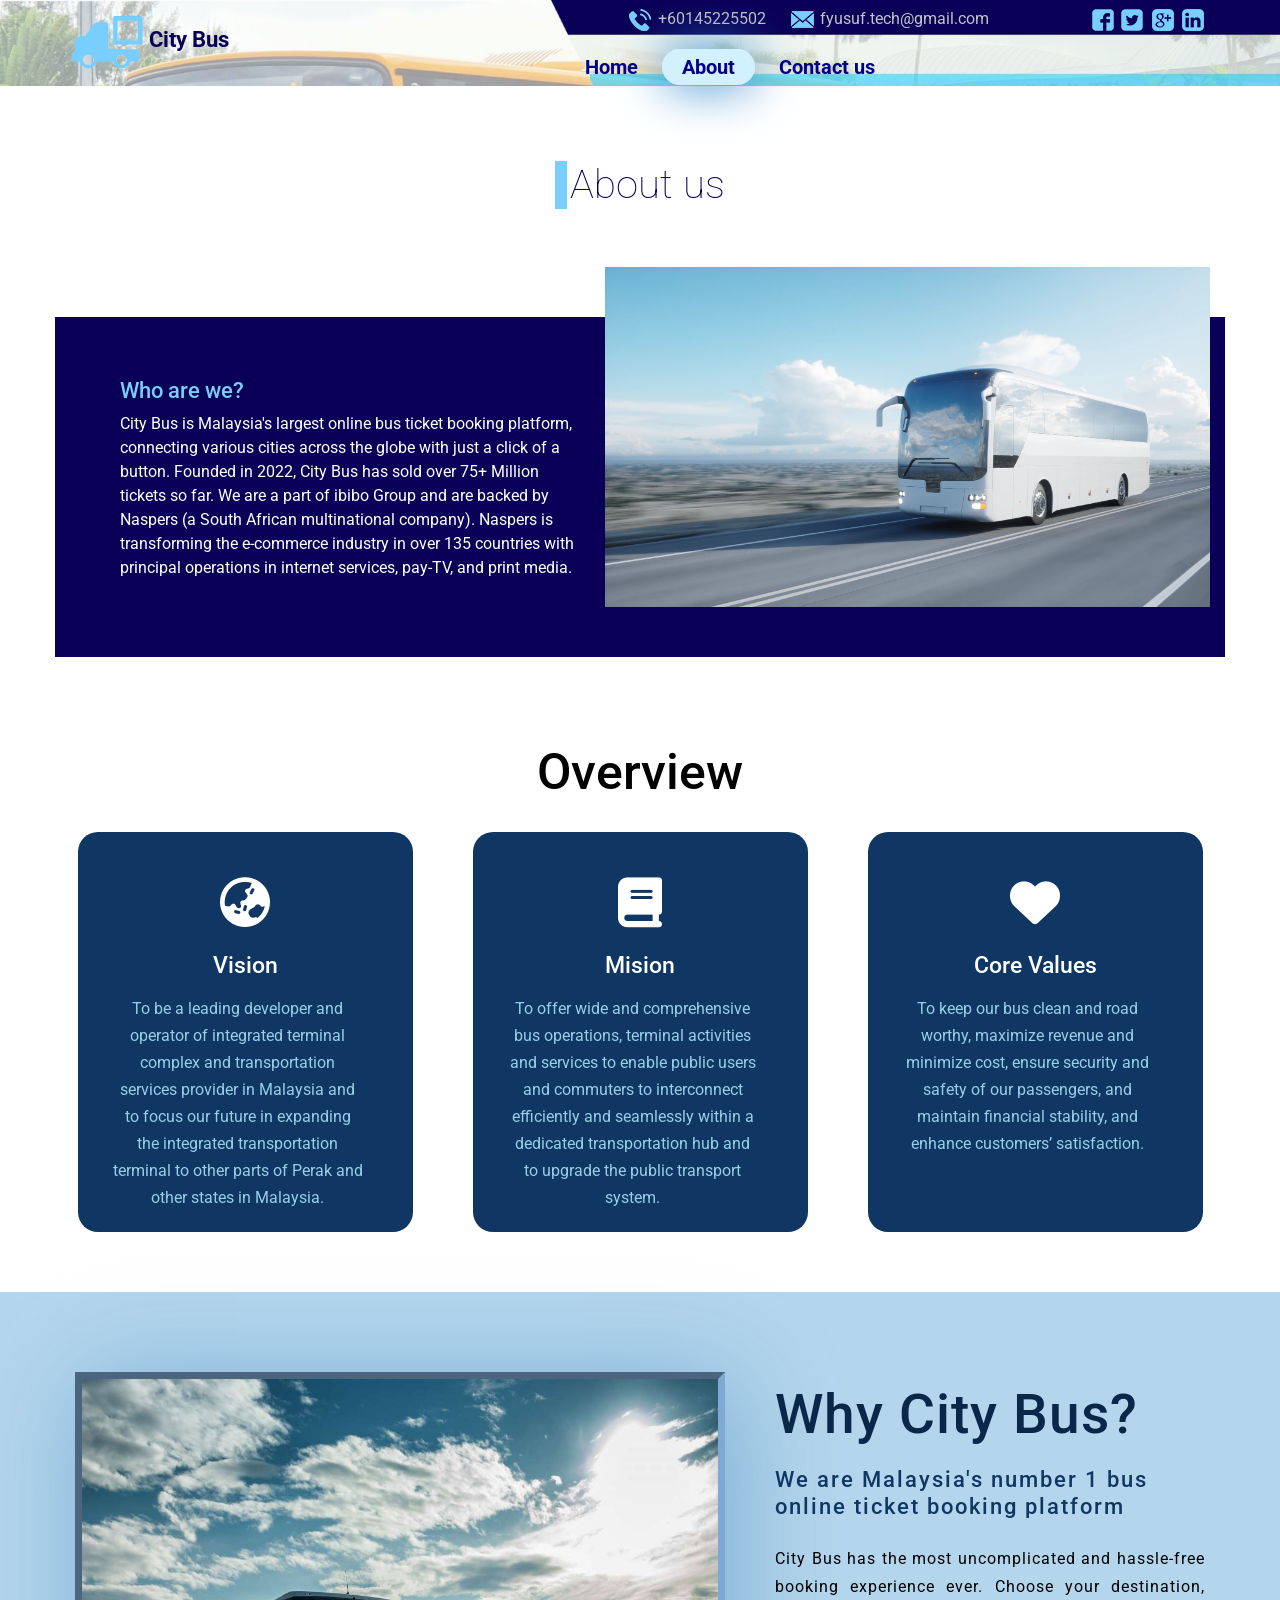
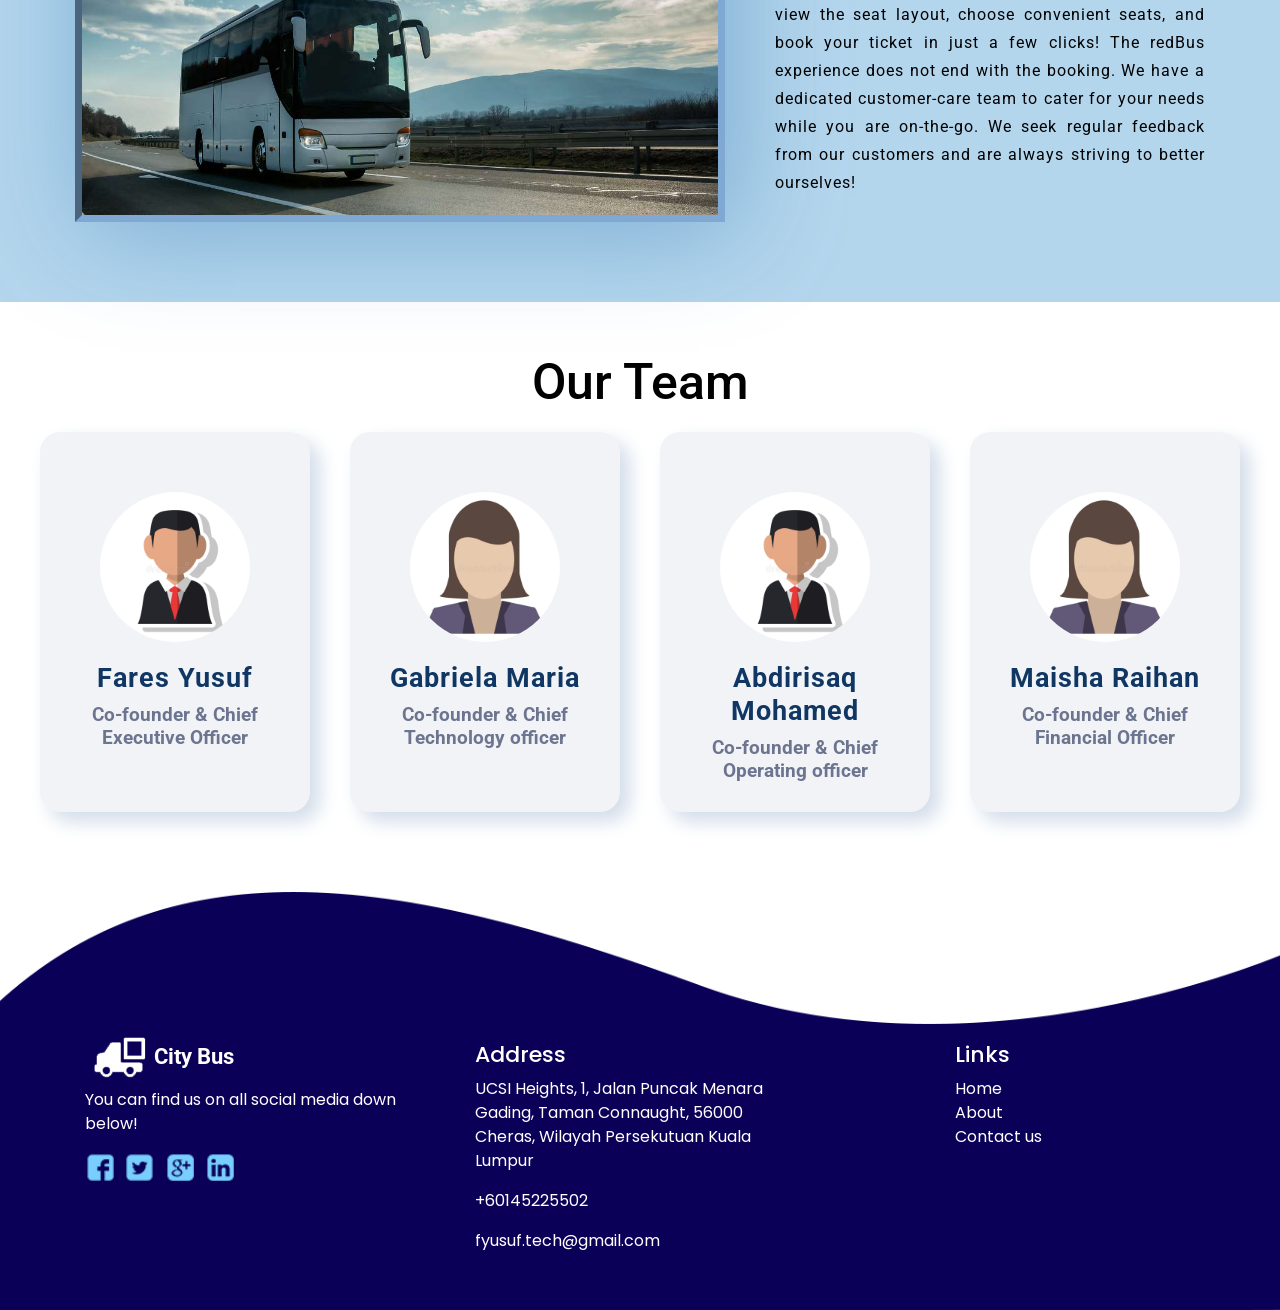
<file: Bus-Ticketing-Website-main/about.html>
<!DOCTYPE html>
<html>

<head>
    <!-- Basic -->
    <meta charset="utf-8" />
    <meta http-equiv="X-UA-Compatible" content="IE=edge" />
    <!-- Mobile Metas -->
    <meta name="viewport" content="width=device-width, initial-scale=1, shrink-to-fit=no" />
    <!-- Site Metas -->
    <meta name="keywords" content="" />
    <meta name="description" content="" />
    <meta name="author" content="" />

    <title>City Bus</title>

    <!-- slider stylesheet -->
    <link rel="stylesheet" type="text/css" href="https://cdnjs.cloudflare.com/ajax/libs/OwlCarousel2/2.1.3/assets/owl.carousel.min.css" />

    <!-- bootstrap core css -->
    <link rel="stylesheet" type="text/css" href="css/bootstrap.css" />

    <!-- fonts style -->
    <link href="https://fonts.googleapis.com/css?family=Roboto:300,400,500,700&display=swap" rel="stylesheet" />
    <link href="https://fonts.googleapis.com/css?family=Poppins&display=swap" rel="stylesheet">
    <!-- Custom styles for this template -->
    <link href="css/style.css" rel="stylesheet" />
    <!-- responsive style -->
    <link href="css/responsive.css" rel="stylesheet" />
    <!-- font awosome -->
    <link rel="stylesheet" href="https://cdnjs.cloudflare.com/ajax/libs/font-awesome/6.1.1/css/all.min.css" integrity="sha512-KfkfwYDsLkIlwQp6LFnl8zNdLGxu9YAA1QvwINks4PhcElQSvqcyVLLD9aMhXd13uQjoXtEKNosOWaZqXgel0g==" crossorigin="anonymous" referrerpolicy="no-referrer"
    />
</head>

<body>
    <div class="hero_area custom_page-height">
        <!-- header section strats -->
        <section class="header_section">
            <div class="container">
                <nav class="navbar navbar-expand-lg custom_nav-container d-lg-none">
                    <a class="navbar-brand" href="#">
                        <div class="logo-box">
                            <img src="images/logo.png" alt="">
                            <span>
                City Bus
              </span>
                        </div>
                    </a>
                    <button class="navbar-toggler" type="button" data-toggle="collapse" data-target="#navbarSupportedContent" aria-controls="navbarSupportedContent" aria-expanded="false" aria-label="Toggle navigation">
            <span class="navbar-toggler-icon"></span>
          </button>

                    <div class="collapse navbar-collapse" id="navbarSupportedContent">
                        <ul class="navbar-nav  ">
                            <li class="nav-item active">
                                <a class="nav-link" href="index.html">Home <span class="sr-only">(current)</span></a>
                            </li>
                            <li class="nav-item">
                                <a class="nav-link" href="about.html"> About </a>
                            </li>
                            <li class="nav-item">
                                <a class="nav-link" href="service.html"> Service</a>
                            </li>
                            <li class="nav-item">
                                <a class="nav-link" href="shop.html"> Shop </a>
                            </li>
                            <li class="nav-item">
                                <a class="nav-link" href="company.html"> Company </a>
                            </li>
                            <li class="nav-item ">
                                <a class="nav-link " href="contact.html">Contact us</a>
                            </li>
                        </ul>
                    </div>
                </nav>
                <div class="header_container ">
                    <div class="logo-box">
                        <img src="images/logo.png" alt="">
                        <span>
              City Bus
            </span>
                    </div>
                    <div>
                        <div class="header_top">
                            <div class="header_top-contact">

                                <a href="" class="ml-4">
                                    <div>
                                        <img src="images/phone.png" alt="" />
                                    </div>
                                    <span>
                    +60145225502
                  </span>
                                </a>
                                <a href="" class="ml-4">
                                    <div>
                                        <img src="images/mail.png" alt="" />
                                    </div>
                                    <span>
                    fyusuf.tech@gmail.com
                  </span>
                                </a>
                            </div>
                            <div class="header_top-social">
                                <div>
                                    <a href="">
                                        <img src="images/fb.png" alt="">
                                    </a>
                                </div>
                                <div>
                                    <a href="">
                                        <img src="images/twitter.png" alt="">
                                    </a>
                                </div>
                                <div>
                                    <a href="">
                                        <img src="images/g-plus.png" alt="">
                                    </a>
                                </div>
                                <div>
                                    <a href="">
                                        <img src="images/linkedin.png" alt="">
                                    </a>
                                </div>
                            </div>
                        </div>
                        <div class="header_btm">
                            <div class="row">
                                <div style="margin-top: -10px;" class="navBar">
                                    <a href="index.html">Home</a>
                                    <a class="current" href="about.html">About</a>
                                    <a href="contact.html">Contact us</a>
                                </div>
                            </div>
                        </div>
                    </div>
                </div>
            </div>
        </section>
        <!-- end header section -->


    </div>

    <!-- company section -->
    <section class="shop_section layout_padding">
        <div class="container">
            <div class="d-flex justify-content-center">
                <h2 class="heading_style">
                    About us
                </h2>
            </div>
            <div class="row">
                <div class="col-md-6">
                    <div class="d-flex align-items-center h-100">
                        <div class="shop-detail">
                            <h5>
                                Who are we?
                            </h5>
                            <p>
                                City Bus is Malaysia's largest online bus ticket booking platform, connecting various cities across the globe with just a click of a button. Founded in 2022, City Bus has sold over 75+ Million tickets so far. We are a part of ibibo Group and are backed
                                by Naspers (a South African multinational company). Naspers is transforming the e-commerce industry in over 135 countries with principal operations in internet services, pay-TV, and print media.
                            </p>
                        </div>
                    </div>
                </div>
                <div class="col-md-6">
                    <div class="shop_img-box">
                        <img src="images/bus1.jpg" alt="" class="img-fluid">
                    </div>
                </div>
            </div>
        </div>
    </section>
    <!-- end company section -->




    <!-- vision section start -->
    <div class="service2">
        <div class="title">
            <h1>Overview</h1>
        </div>
        <div class="box2">

            <div class="card2">
                <i class="fa-solid fa-earth-asia"></i>
                <h5>Vision</h5>
                <div class="pra">
                    <p>
                        To be a leading developer and operator of integrated terminal complex and transportation services provider in Malaysia and to focus our future in expanding the integrated transportation terminal to other parts of Perak and other states in Malaysia.
                    </p>
                </div>
            </div>

            <div class="card2">
                <i class="fa-solid fa-book"></i>
                <h5>Mision</h5>
                <div class="pra">
                    <p>
                        To offer wide and comprehensive bus operations, terminal activities and services to enable public users and commuters to interconnect efficiently and seamlessly within a dedicated transportation hub and to upgrade the public transport system.
                    </p>
                </div>
            </div>

            <div class="card2">
                <i class="fa-solid fa-heart"></i>
                <h5>Core Values</h5>
                <div class="pra">
                    <p>
                        To keep our bus clean and road worthy, maximize revenue and minimize cost, ensure security and safety of our passengers, and maintain financial stability, and enhance customers’ satisfaction.
                    </p>
                </div>
            </div>

        </div>
    </div>
    <!-- vision section end -->

    <!-- about section -->
    <section class="about2">
        <div class="main2">
            <img src="images/bus2.jpg" alt="">
            <div class="about-text2">
                <h2>Why City Bus?</h2>
                <h5>We are Malaysia's number 1 bus online ticket booking platform</h5>
                <p>
                    City Bus has the most uncomplicated and hassle-free booking experience ever. Choose your destination, view the seat layout, choose convenient seats, and book your ticket in just a few clicks! The redBus experience does not end with the booking. We have
                    a dedicated customer-care team to cater for your needs while you are on-the-go. We seek regular feedback from our customers and are always striving to better ourselves!
                </p>
            </div>
        </div>
    </section>
    <!-- end about section -->

    <!-- our team section start -->

    <div class="container3">
        <div class="header3">
            <h1>Our Team</h1>
        </div>
        <div class="row">
            <div class="card3">
                <div class="content3">
                    <div class="imgbox">
                        <img src="images/man.jpg" alt="">
                    </div>
                    <div class="contentbox">
                        <h4>Fares Yusuf</h4>
                        <h5>Co-founder & Chief Executive Officer</h5>
                    </div>
                </div>
            </div>

            <div class="card3">
                <div class="content3">
                    <div class="imgbox">
                        <img src="images/woman.jpg" alt="">
                    </div>
                    <div class="contentbox">
                        <h4>Gabriela Maria</h4>
                        <h5>Co-founder & Chief Technology officer</h5>

                    </div>
                </div>
            </div>

            <div class="card3">
                <div class="content3">
                    <div class="imgbox">
                        <img src="images/man.jpg" alt="">
                    </div>
                    <div class="contentbox">
                        <h4>Abdirisaq Mohamed</h4>
                        <h5>Co-founder & Chief Operating officer</h5>

                    </div>
                </div>
            </div>

            <div class="card3">
                <div class="content3">
                    <div class="imgbox">
                        <img src="images/woman.jpg" alt="">
                    </div>
                    <div class="contentbox">
                        <h4>Maisha Raihan</h4>
                        <h5>Co-founder & Chief Financial Officer</h5>
                    </div>
                </div>
            </div>
        </div>
    </div>

    <!-- our team section end -->

    <!-- info section -->
    <section class="info_section ">
        <div class="container ">
            <div class="row  mb-3 pb-4">
                <div class="col-md-4 info_logo">
                    <div class="logo-box">
                        <img src="images/logo-white.png" alt="">
                        <span>
              City Bus
            </span>
                    </div>
                    <p>
                        You can find us on all social media down below!
                    </p>
                    <div class="info_social">
                        <div>
                            <a href="">
                                <img src="images/fb.png" alt="">
                            </a>
                        </div>
                        <div>
                            <a href="">
                                <img src="images/twitter.png" alt="">
                            </a>
                        </div>
                        <div>
                            <a href="">
                                <img src="images/g-plus.png" alt="">
                            </a>
                        </div>
                        <div>
                            <a href="">
                                <img src="images/linkedin.png" alt="">
                            </a>
                        </div>
                    </div>
                </div>
                <div class="col-md-4 info_address">
                    <h5>
                        Address
                    </h5>
                    <p>
                        UCSI Heights, 1, Jalan Puncak Menara Gading, Taman Connaught, 56000 Cheras, Wilayah Persekutuan Kuala Lumpur
                    </p>
                    <p>
                        +60145225502
                    </p>
                    <p>
                        <a href="mailto:fyusuf.tech@gmail.com">
              fyusuf.tech@gmail.com
            </a>
                    </p>
                </div>
                <div class="col-md-4 info_links">

                    <div class="info_nav ">
                        <nav class="">
                            <ul>
                                <h5>
                                    Links
                                </h5>
                                <li>
                                    <a href="index.html"> Home</a>
                                </li>
                                <li>
                                    <a href="about.html">About</a>
                                </li>
                                <li>
                                    <a href="contact.html">Contact us</a>
                                </li>

                            </ul>
                        </nav>
                    </div>
                </div>
            </div>


        </div>
    </section>
    <!-- end info section -->


    <script type="text/javascript" src="js/jquery-3.4.1.min.js"></script>
    <script type="text/javascript" src="js/bootstrap.js"></script>




</body>

</html>
</file>
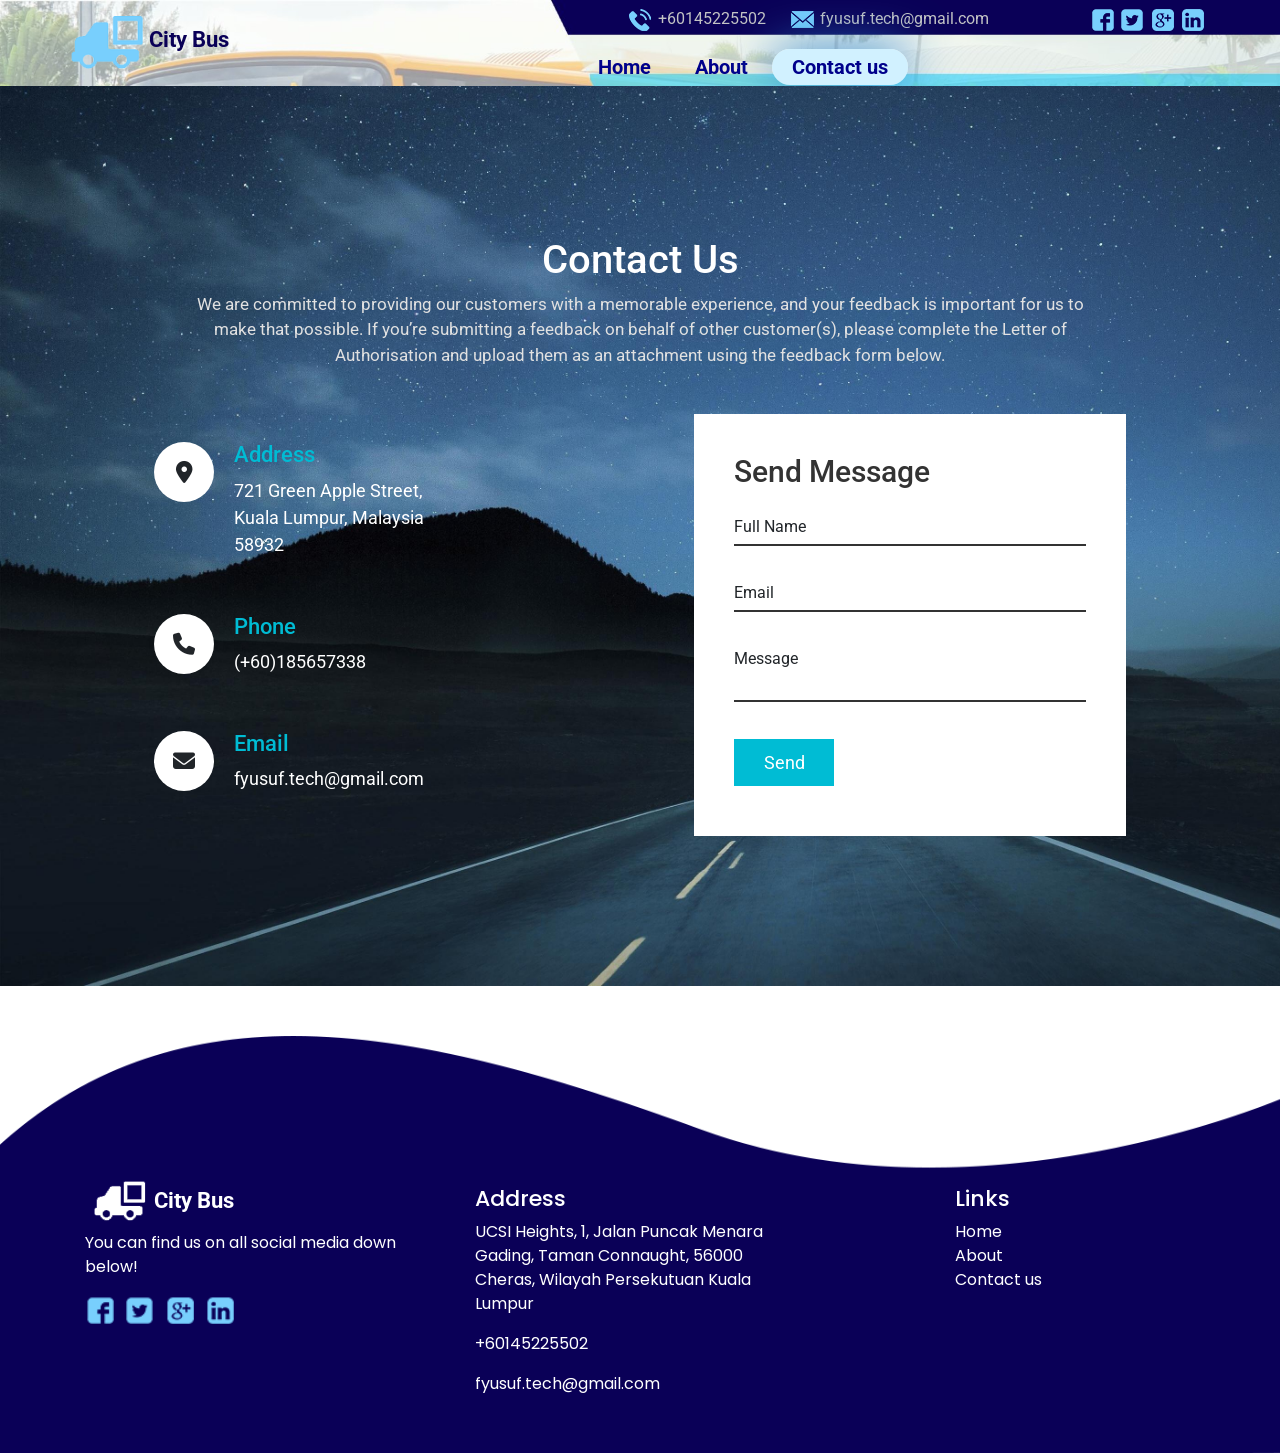
<file: Bus-Ticketing-Website-main/contact.html>
<!DOCTYPE html>
<html>

<head>
    <!-- Basic -->
    <meta charset="utf-8" />
    <meta http-equiv="X-UA-Compatible" content="IE=edge" />
    <!-- Mobile Metas -->
    <meta name="viewport" content="width=device-width, initial-scale=1, shrink-to-fit=no" />
    <!-- Site Metas -->
    <meta name="keywords" content="" />
    <meta name="description" content="" />
    <meta name="author" content="" />

    <title>City Bus</title>

    <!-- slider stylesheet -->
    <link rel="stylesheet" type="text/css" href="https://cdnjs.cloudflare.com/ajax/libs/OwlCarousel2/2.1.3/assets/owl.carousel.min.css" />

    <!-- bootstrap core css -->
    <link rel="stylesheet" type="text/css" href="css/bootstrap.css" />

    <!-- fonts style -->
    <link href="https://fonts.googleapis.com/css?family=Roboto:300,400,500,700&display=swap" rel="stylesheet" />
    <link href="https://fonts.googleapis.com/css?family=Poppins&display=swap" rel="stylesheet">
    <!-- Custom styles for this template -->
    <link href="css/style.css" rel="stylesheet" />
    <!-- responsive style -->
    <link href="css/responsive.css" rel="stylesheet" />
    <!-- font awosome -->
    <link rel="stylesheet" href="https://cdnjs.cloudflare.com/ajax/libs/font-awesome/6.1.1/css/all.min.css" integrity="sha512-KfkfwYDsLkIlwQp6LFnl8zNdLGxu9YAA1QvwINks4PhcElQSvqcyVLLD9aMhXd13uQjoXtEKNosOWaZqXgel0g==" crossorigin="anonymous" referrerpolicy="no-referrer"
    />
</head>

<body>
    <div class="hero_area custom_page-height">
        <!-- header section strats -->
        <section class="header_section">
            <div class="container">
                <nav class="navbar navbar-expand-lg custom_nav-container d-lg-none">
                    <a class="navbar-brand" href="#">
                        <div class="logo-box">
                            <img src="images/logo.png" alt="">
                            <span>
                City Bus
              </span>
                        </div>
                    </a>
                    <button class="navbar-toggler" type="button" data-toggle="collapse" data-target="#navbarSupportedContent" aria-controls="navbarSupportedContent" aria-expanded="false" aria-label="Toggle navigation">
            <span class="navbar-toggler-icon"></span>
          </button>

                    <div class="collapse navbar-collapse" id="navbarSupportedContent">
                        <ul class="navbar-nav  ">
                            <li class="nav-item active">
                                <a class="nav-link" href="index.html">Home <span class="sr-only">(current)</span></a>
                            </li>
                            <li class="nav-item">
                                <a class="nav-link" href="about.html"> About </a>
                            </li>
                            <li class="nav-item ">
                                <a class="nav-link " href="contact.html">Contact us</a>
                            </li>
                        </ul>
                    </div>
                </nav>
                <div class="header_container ">
                    <div class="logo-box">
                        <img src="images/logo.png" alt="">
                        <span>
              City Bus
            </span>
                    </div>
                    <div>
                        <div class="header_top">
                            <div class="header_top-contact">

                                <a href="" class="ml-4">
                                    <div>
                                        <img src="images/phone.png" alt="" />
                                    </div>
                                    <span>
                    +60145225502
                  </span>
                                </a>
                                <a href="" class="ml-4">
                                    <div>
                                        <img src="images/mail.png" alt="" />
                                    </div>
                                    <span>
                    fyusuf.tech@gmail.com
                  </span>
                                </a>
                            </div>
                            <div class="header_top-social">
                                <div>
                                    <a href="">
                                        <img src="images/fb.png" alt="">
                                    </a>
                                </div>
                                <div>
                                    <a href="">
                                        <img src="images/twitter.png" alt="">
                                    </a>
                                </div>
                                <div>
                                    <a href="">
                                        <img src="images/g-plus.png" alt="">
                                    </a>
                                </div>
                                <div>
                                    <a href="">
                                        <img src="images/linkedin.png" alt="">
                                    </a>
                                </div>
                            </div>
                        </div>
                        <div class="header_btm">
                            <div style="margin-top: -10px;" class="navBar">
                                <a href="index.html">Home</a>
                                <a href="about.html">About</a>
                                <a class="current" href="contact.html">Contact us</a>
                            </div>
                        </div>
                    </div>
                </div>
            </div>
        </section>
        <!-- info section -->

    </div>

    <!-- contact section -->

    <section class="contact">
        <div class="content_contact">
            <h2>Contact Us</h2>
            <p>We are committed to providing our customers with a memorable experience, and your feedback is important for us to make that possible. If you’re submitting a feedback on behalf of other customer(s), please complete the Letter of Authorisation
                and upload them as an attachment using the feedback form below.</p>
        </div>
        <div class="container_contact">
            <div class="contact_info">

                <div class="box_contact">
                    <div class="icon_contact"><i class="fa-solid fa-location-dot"></i></div>
                    <div class="text_contact">
                        <h3>Address</h3>
                        <p>721 Green Apple Street, <br> Kuala Lumpur, Malaysia<br>58932</p>
                    </div>
                </div>

                <div class="box_contact">
                    <div class="icon_contact"><i class="fa-solid fa-phone"></i></div>
                    <div class="text_contact">
                        <h3>Phone</h3>
                        <p>(+60)185657338</p>
                    </div>
                </div>

                <div class="box_contact">
                    <div class="icon_contact"><i class="fa-solid fa-envelope"></i></div>
                    <div class="text_contact">
                        <h3>Email</h3>
                        <p>fyusuf.tech@gmail.com</p>
                    </div>
                </div>
            </div>

            <div class="contact_form">
                <form>
                    <h2>Send Message</h2>
                    <div class="input_box">
                        <input type="text" name="" required="required">
                        <span>Full Name</span>
                    </div>
                    <div class="input_box">
                        <input type="email" name="" required="required">
                        <span>Email</span>
                    </div>
                    <div class="input_box">
                        <textarea required="required"></textarea>
                        <span>Message</span>
                    </div>
                    <div class="input_box">
                        <input type="submit" name="" value="Send">
                    </div>
                </form>
            </div>
        </div>
    </section>

    <!-- end contact section -->



    <!-- info section -->
    <section class="info_section ">
        <div class="container ">
            <div class="row  mb-3 pb-4">
                <div class="col-md-4 info_logo">
                    <div class="logo-box">
                        <img src="images/logo-white.png" alt="">
                        <span>
              City Bus
            </span>
                    </div>
                    <p>
                        You can find us on all social media down below!
                    </p>
                    <div class="info_social">
                        <div>
                            <a href="">
                                <img src="images/fb.png" alt="">
                            </a>
                        </div>
                        <div>
                            <a href="">
                                <img src="images/twitter.png" alt="">
                            </a>
                        </div>
                        <div>
                            <a href="">
                                <img src="images/g-plus.png" alt="">
                            </a>
                        </div>
                        <div>
                            <a href="">
                                <img src="images/linkedin.png" alt="">
                            </a>
                        </div>
                    </div>
                </div>
                <div class="col-md-4 info_address">
                    <h5>
                        Address
                    </h5>
                    <p>
                        UCSI Heights, 1, Jalan Puncak Menara Gading, Taman Connaught, 56000 Cheras, Wilayah Persekutuan Kuala Lumpur
                    </p>
                    <p>
                        +60145225502
                    </p>
                    <p>
                        <a href="mailto:fyusuf.tech@gmail.com">
              fyusuf.tech@gmail.com
            </a>
                    </p>
                </div>
                <div class="col-md-4 info_links">

                    <div class="info_nav ">
                        <nav class="">
                            <ul>
                                <h5>
                                    Links
                                </h5>
                                <li>
                                    <a href="index.html"> Home</a>
                                </li>
                                <li>
                                    <a href="about.html">About</a>
                                </li>
                                <li>
                                    <a href="contact.html">Contact us</a>
                                </li>

                            </ul>
                        </nav>
                    </div>
                </div>
            </div>


        </div>
    </section>
    <!-- end info section -->

</body>

</html>
</file>
<file: Bus-Ticketing-Website-main/css/style.css>
body {
    font-family: "Roboto", sans-serif;
    background-color: white;
    overflow-x: hidden;
}

.layout_padding {
    padding: 75px 0;
}

.layout_padding2 {
    padding: 45px 0;
}

.layout_padding2-top {
    padding-top: 45px;
}

.layout_padding-top {
    padding-top: 75px;
}

.layout_padding-bottom {
    padding-bottom: 75px;
}

.layout_padding2-bottom {
    padding-bottom: 45px;
}

.hero_area {
    height: 90vh;
    background-image: url(../images/main-bg.jpg);
    background-repeat: no-repeat;
    background-size: cover;
    background-position: top;
    position: relative;
}

.hero_area.custom_page-height {
    height: 86px;
}

.hero_area.custom_page-height::after {
    display: none;
}

.hero_area::after {
    position: absolute;
    content: "";
    background-image: url(../images/blue-bg.png);
    background-size: cover;
    background-repeat: no-repeat;
    width: 42%;
    height: 70px;
    top: 98.5%;
    right: -4%;
    z-index: -1;
}


/*header section*/

.logo-box {
    padding-top: 5px;
}

.logo-box span {
    font-size: 22px;
    font-weight: bold;
    color: #0a0057;
    font-family: "Roboto", sans-serif;
}

.header_section .header_container {
    display: flex;
    justify-content: space-between;
}

.header_top {
    display: flex;
    justify-content: flex-end;
    padding-top: 7px;
}

.header_top img {
    margin-right: 5px;
}

.header_top-social {
    display: flex;
}

.header_top-contact {
    display: flex;
    margin-right: 20%;
}

.header_top-contact a,
.header_top-contact a:hover {
    display: flex;
    color: #c3c3c5;
}

.header_section .nav_container {
    margin: 0 auto;
}

.custom_nav-container.navbar-expand-lg .navbar-nav .nav-link {
    padding: 10px 30px;
    color: #0a0057;
    text-align: left;
}

a,
a:hover,
a:focus {
    text-decoration: none;
}

a:hover,
a:focus {
    color: initial;
}

.btn,
.btn:focus {
    outline: none !important;
    box-shadow: none;
}

.heading_style {
    border-left: 12px solid #78cffd;
    font-size: 40px;
    padding-left: 3px;
    font-weight: lighter;
    color: #0a0057;
}

.custom_nav-container .navbar-toggler {}

.custom_nav-container .navbar-toggler .navbar-toggler-icon {}

.custom_nav-container .nav_search-btn {}

.navbar {}

.nav-link:hover {}

.navbar-brand,
.navbar-brand:hover {
    text-transform: uppercase;
    font-weight: bold;
    font-size: 24px;
    color: #fafcfd;
}

.custom_nav-container .nav_search-btn {
    background-image: url(../images/search-icon.png);
    background-size: 22px;
    background-repeat: no-repeat;
    background-position-y: 7px;
    width: 35px;
    height: 35px;
    padding: 0;
    border: none;
}

.custom_nav-container .navbar-toggler {
    outline: none;
}

.custom_nav-container .navbar-toggler .navbar-toggler-icon {
    background-image: url(../images/menu.png);
    background-size: 48px;
}


/*end header section*/


/* slider section */

.slider_section {
    position: relative;
}

.slider_form-box form {
    display: flex;
}

.slider_form-box form .search_input {
    position: relative;
}

.slider_form-box form .search_input input {
    width: 250px;
    height: 45px;
    outline: none;
    border: none;
    background-color: #f7f6fd;
    padding-left: 10%;
}

.slider_form-box form .search_input img {
    position: absolute;
    width: 15px;
    top: 50%;
    left: 3%;
    transform: translateY(-50%);
}

.slider_form-box form button {
    border: none;
    background-color: #78cffd;
    color: #fff;
    padding: 10px 25px;
}

.slider_section .slider_item-container {
    margin-top: 10%;
}

.slider_section .slider_item-container.col-md-6 {
    padding: 0;
}

.slider_item-detail h1 {
    font-weight: bold;
    margin: 35px 0;
    color: #000002;
}

.read-btn,
.quote-btn,
.read-btn:hover,
.quote-btn:hover {
    padding: 15px 20px;
    color: #fff;
}

.read-btn {
    background-color: #78cffd;
}

.quote-btn {
    background-color: #0a0057;
}

.read-btn img,
.quote-btn img {
    margin-left: 5px;
    width: 20px;
}

.slider_section .carousel-indicators {
    position: absolute;
    top: 50%;
    left: -10%;
    bottom: auto;
    right: auto;
    flex-direction: column;
    transform: translateY(-50%);
}

.slider_section .carousel-indicators li {
    width: 15px;
    height: 15px;
    background-color: #78cffd;
    background-clip: padding-box;
    margin: 3px;
    border: none;
    opacity: 1;
    border-radius: 100%;
    transition: background-color 0.6s;
}

.slider_section .carousel-indicators .active {
    background-color: #0a0057;
}


/* end slider section */


/* about section */

.heroabout {
    height: 100vh;
    width: 100%;
    background-image: url(../images/bus1.jpg);
    background-size: cover;
    background-position: center;
    margin-top: 10px;
    margin-bottom: 0px;
}

.contentabout {
    position: absolute;
    top: 50%;
    left: 3%;
    transform: translateY(-50%);
}

.contentabout h1 {
    color: #103763;
    margin: 20px 0px 20px;
    font-size: 75px;
}

.contentabout p {
    color: black;
    font-size: 20px;
    width: 480px;
    text-align: justify;
}

.background_about {
    background-color: white;
    padding: 10px;
    opacity: .8;
}

.service2 {
    background: white;
    width: 100%;
    padding: 10px 0px;
}

.title h1 {
    color: black;
    font-size: 50px;
    width: 1130px;
    margin: 0px auto;
    text-align: center;
}

.box2 {
    display: flex;
    justify-content: center;
    align-items: center;
    min-height: 400px;
}

.card2 {
    height: 400px;
    width: 335px;
    padding: 20px 35px;
    background: #103763;
    border-radius: 20px;
    margin: 30px;
    margin-bottom: 50px;
    position: relative;
    overflow: hidden;
    text-align: center;
    transition: all .5s ease;
}

.card2:hover {
    transform: translateY(-20px);
    color: black;
    box-shadow: 2px 2px 15px rgba(44, 130, 201, 0.3);
}

.card2 i {
    font-size: 50px;
    display: block;
    text-align: center;
    margin: 25px 0px;
    color: white;
}

.card2 h5 {
    color: white;
    font-size: 23px;
    margin-bottom: 15px;
}

.pra p {
    color: #98CEE7;
    font-size: 16px;
    line-height: 27px;
    margin-bottom: 25px;
    width: 250px;
    text-align: center;
}

.container3 {
    display: flex;
    justify-content: center;
    align-items: center;
    flex-wrap: wrap;
}

.header3 h1 {
    color: black;
    font-size: 50px;
    width: 1130px;
    margin: 0px auto;
    text-align: center;
}

.container3 .card3 {
    width: 270px;
    height: 380px;
    padding: 60px 30px;
    margin: 20px;
    margin-bottom: 80px;
    background: #f2f3f7;
    box-shadow: 0.6em 0.6em 1.2em #d2dce9, -0.5em -0.5em 1em #ffffff;
    border-radius: 20px;
    transition: all .5s ease;
}

.container3 .card3:hover {
    transform: translateY(-20px);
    color: black;
    box-shadow: 2px 2px 15px rgba(44, 130, 201, 0.3);
}

.container3 .card3 .content3 {
    display: flex;
    justify-content: center;
    align-items: center;
    flex-direction: column;
}

.container3 .card3 .content3 .imgbox {
    width: 150px;
    height: 150px;
    border-radius: 50%;
    position: relative;
    margin-bottom: 20px;
    overflow: hidden;
}

.container3 .card3 .content3 .imgbox img {
    position: absolute;
    top: 0;
    left: 0;
    width: 100%;
    height: 100%;
    object-fit: cover;
}

.container3 .card3 .content3 .contentbox h4 {
    color: #103763;
    font-size: 1.7rem;
    font-weight: bold;
    text-align: center;
    letter-spacing: 1px;
}

.container3 .card3 .content3 .contentbox h5 {
    color: #6c758f;
    font-size: 1.2rem;
    font-weight: bold;
    text-align: center;
}

.about_section {
    padding-top: 0px;
    position: relative;
}

.about2 {
    width: 100%;
    padding: 80px 0px;
    background-color: rgb(180, 214, 237);
    margin-bottom: 50px;
}

.about2 img {
    height: auto;
    width: 650px;
    height: 450px;
    margin-right: 50px;
    border: 7px inset #7fa9d3;
    box-shadow: 10px 10px 100px rgba(37, 110, 169, 0.4);
}

.about-text2 {
    width: 550px;
}

.main2 {
    width: 1130px;
    max-width: 95%;
    margin: 0 auto;
    display: flex;
    align-items: center;
    justify-content: space-around;
}

.about-text2 h2 {
    color: #092748;
    font-size: 55px;
    letter-spacing: 1px;
    text-transform: capitalize;
    margin-bottom: 20px;
}

.about-text2 h5 {
    color: #103763;
    letter-spacing: 2px;
    font-size: 22px;
    margin-bottom: 25px;
}

.about-text2 p {
    color: black;
    letter-spacing: 1px;
    line-height: 28px;
    font-size: 16px;
    text-align: justify;
}


/* end about section */


/* service section */

.service_img-box {
    position: relative;
}

.service_img-box h3 {
    position: absolute;
    left: 0;
    bottom: 0;
    text-transform: uppercase;
    color: #fff;
    font-weight: lighter;
    padding: 10px 15px;
    padding-right: 35px;
    margin: 0;
    background-size: 100% 100%;
    background-repeat: no-repeat;
}

.s-b-1 h3 {
    background-image: url(../images/hbg.png);
}

.s-b-2 h3 {
    background-image: url(../images/hbg-2.png);
}

.s-b-3 h3 {
    background-image: url(../images/hbg-3.png);
}

.service_img-box img {
    width: 100%;
}

.service-btn,
.service-btn:hover {
    padding: 7px 12px;
    background-color: #0a0057;
    color: #fff;
}


/* service section */


/* shop section */

.shop_section {}

.shop_section .row {
    margin-top: 100px;
    background-color: #0a0057;
}

.shop-detail {
    padding: 50px;
}

.shop-detail h5 {
    color: #78cffd;
    font-size: 22px;
}

.shop-detail p {
    color: #fff;
}

.shop_img-box {
    position: relative;
    margin-top: -50px;
    margin-left: -50px;
    margin-bottom: 50px;
}


/* end shop section */


/* client section */

.client_section {
    padding-bottom: 125px;
}

.client_box {
    position: relative;
    margin-top: 150px;
    background-size: 100% 100%;
    background-repeat: no-repeat;
}

.c-b-1 {
    background-image: url(../images/client1-bg.png);
}

.c-b-2 {
    background-image: url(../images/client2-bg.png);
}

.client_detail {
    padding: 20px 30px;
    padding-left: 50px;
}

.client_detail h5 {
    padding-left: 20%;
    color: #78cffd;
}

.client_detail p {
    padding-top: 20px;
    color: #fff;
}

.client_box .client_img {
    position: absolute;
    top: -40%;
}

.client_section .carousel-indicators {
    position: absolute;
    top: 115%;
    left: 33%;
    bottom: auto;
    right: auto;
}

.client_section .carousel-indicators li {
    width: 21px;
    height: 10px;
    background-color: #0a0057;
    background-clip: padding-box;
    margin: 0;
    border: none;
    opacity: 1;
    transition: background-color 0.6s;
}

.client_section .carousel-indicators .active {
    background-color: #78cffd;
}


/* end client section */


/* company section */

.company_section {
    background-color: #78cffd;
}

.company-detail h3 {
    color: #060000;
    font-weight: bold;
}

.company-detail p {
    color: #fff;
    width: 85%;
}


/* end company section */


/* contact_section */

.contact {
    position: relative;
    min-height: 100vh;
    padding: 50px 100px;
    display: flex;
    justify-content: center;
    align-items: center;
    flex-direction: column;
    background-image: url(../images/night3.jpeg);
    background-size: cover;
    /* margin-top: 10px; */
    margin-bottom: 50px;
}

.contact .content_contact {
    max-width: 900px;
    text-align: center;
}

.contact .content_contact h2 {
    font-size: 40px;
    font-weight: 500;
    color: white;
}

.contact .content_contact p {
    font-weight: 400;
    font-size: 17px;
    color: rgb(225, 225, 225);
}

.container_contact {
    width: 100%;
    display: flex;
    justify-content: center;
    align-items: center;
    margin-top: 30px;
}

.container_contact .contact_info {
    width: 50%;
    display: flex;
    flex-direction: column;
}

.container_contact .contact_info .box_contact {
    position: relative;
    padding: 20px 0;
    display: flex;
}

.container_contact .contact_info .box_contact .icon_contact {
    min-width: 60px;
    height: 60px;
    background: #fff;
    display: flex;
    justify-content: center;
    align-items: center;
    border-radius: 50%;
    font-size: 22px;
}

.container_contact .contact_info .box_contact .text_contact {
    display: flex;
    margin-left: 20px;
    font-size: 18px;
    color: #fff;
    flex-direction: column;
    font-weight: 400;
}

.container_contact .contact_info .box_contact .text_contact h3 {
    font-weight: 500;
    color: #00bcd4;
    font-size: 22px;
}

.contact_form {
    width: 40%;
    padding: 40px;
    background-color: #fff;
}

.contact_form h2 {
    font-size: 30px;
    color: #333;
    font-weight: 500;
}

.contact_form .input_box {
    position: relative;
    width: 100%;
    margin-top: 10px;
}

.contact_form .input_box input,
.contact_form .input_box textarea {
    width: 100%;
    padding: 5px 0;
    font-size: 16px;
    margin: 10px 0;
    border: none;
    border-bottom: 2px solid #333;
    outline: none;
    resize: none;
}

.contact_form .input_box span {
    position: absolute;
    left: 0;
    padding: 5px 0;
    font-size: 16px;
    margin: 10px 0;
    pointer-events: none;
    transition: 0.5s;
    columns: #666;
}

.contact_form .input_box input:focus~span,
.contact_form .input_box input:valid~span,
.contact_form .input_box textarea:focus~span,
.contact_form .input_box textarea:valid~span {
    color: #1eace9;
    font-size: 12px;
    transform: translateY(-20px);
}

.contact_form .input_box input[type="submit"] {
    width: 100px;
    background: #00bcd4;
    color: #fff;
    border: none;
    cursor: pointer;
    padding: 10px;
    font-size: 18px;
}

@media (max-width: 991px) {
    .contact {
        padding: 50px;
    }
    .container_contact {
        flex-direction: column;
    }
    .container_contact .contact_info {
        margin-bottom: 40px;
    }
    .container .contact_info,
    .contact_form {
        width: 100%;
    }
}


/* end contact_section */


/* info section */

.info_section {
    padding-top: 150px;
    padding-bottom: 1px;
    color: #fff;
    background-image: url(../images/info-bg.png);
    background-size: 100% 101%;
    background-repeat: no-repeat;
    font-family: "Poppins", sans-serif;
}

.info_section h5 {
    font-size: 22px;
}

.info_section a,
.info_section a:hover {
    color: #fff;
}

.info_logo .logo-box {
    padding-top: 0;
    margin-top: -10px;
}

.info_logo .logo-box img {
    width: 65px;
}

.info_logo .logo-box span {
    color: #fff;
}

.info_section .col-md-4 {
    padding: 0 30px;
}

.info_news {
    padding-right: 8%;
}

.info_news input {
    border: none;
    width: 100%;
    height: 40px;
    margin: 5px 0;
    background-color: #fff;
    outline: none;
    padding-left: 20px;
}

.info_news button {
    border: none;
    background-color: #78cffd;
    color: #fff;
    padding: 7px 12px;
    margin-top: 10px;
}

.info_nav nav {
    width: 70%;
    margin: 0 auto;
}

.info_nav ul {
    display: flex;
    flex-direction: column;
}

.info_nav ul li {
    list-style-type: none;
}

.info_nav ul li a {
    color: #fff;
}

.info_social {
    display: flex;
    justify-content: space-between;
    width: 150px;
}

.info_social a img {
    width: 30px;
}


/* end info section */


/* footer section*/

.footer_section {
    background-color: #78cffd;
    padding: 20px 0;
    font-family: "Roboto", sans-serif;
}

.footer_section p {
    color: #fff;
    margin: 0;
    text-align: center;
}

.footer_section a {
    color: #fff;
}


/* end footer section*/

.cf:before,
.cf:after {
    content: " ";
    /* 1 */
    display: table;
    /* 2 */
}

.cf:after {
    clear: both;
}


/* For IE 6/7 only Include this rule to trigger hasLayout and contain floats. */

.cf {
    *zoom: 1;
}

.crReciept {
    text-align: center;
    border: solid 1px rgba(0, 0, 0, 0.15);
    max-width: 400px;
    margin: 0 auto;
    box-shadow: 0 2px 4px rgba(0, 0, 0, 0.1);
    background: #f2f2f2;
    margin-bottom: 25px;
}

.crReciept h2 {
    color: #2E8B57;
}

.crReciept h3 span {
    color: #2E8B57;
}

.crTitle {
    max-width: 400px;
    margin: 0 auto;
}

.crTitle img {
    /* float: left; */
    width: 150px
}

.crItem {
    text-align: center;
    margin: 0 20px;
    border-top: solid 1px #ccc;
    border-bottom: solid 1px #ccc;
    display: block;
    clear: both;
}

.crItem p:first-child {
    float: left;
    max-width: 70%;
    text-align: left;
}

.crAmount {
    font-size: 32px;
    font-weight: bold;
    float: right;
    margin: 22px 0;
}

.crAmount sup {
    font-size: 18px;
}

.paymentInfo {
    text-align: left;
    padding-left: 25px;
    padding-bottom: 10px;
}

.crReciept a {
    text-decoration: none;
    color: #000;
    font-weight: bold;
}

.crReciept a:hover {
    color: #FF0034;
}

.navBar {
    padding-top: 30px;
    margin-left: -85%;
    text-align: center;
    flex: 1;
}

.navBar a {
    padding: 6px 20px;
    text-decoration: none;
    color: darkblue;
    font-size: 20px;
    font-weight: bold;
}

.navBar .current {
    border-radius: 100px;
    box-shadow: 0 0 50px rgba(44, 130, 201, 1);
    background-color: rgb(209, 241, 255);
}
</file>
<file: Bus-Ticketing-Website-main/css/responsive.css>
@media (max-width: 1120px) {
    .col-md-3.info_news {
        padding: 0 15px;
    }
}

@media (max-width: 992px) {
    .hero_area.custom_page-height {
        height: auto;
    }
    .hero_area {
        background: none;
        height: auto;
    }
    .header_top {
        display: none;
    }
    .header_section {
        background-image: url(../images/header-bg.jpg);
        background-repeat: no-repeat;
        background-size: 140% 90px;
    }
    .custom_nav-container .navbar-toggler {
        margin-left: auto;
    }
    .navbar {
        padding: 0;
    }
    .header_section .header_container {
        display: none;
    }
    .slider_section {
        background-image: url(../images/slidrer-bg.jpg);
        background-repeat: no-repeat;
        background-size: cover;
        background-position: top;
    }
    .slider_item-detail {
        margin-bottom: 50px;
    }
    .slider_img-box {
        margin-bottom: 90px;
    }
    .slider_section .carousel-indicators {
        position: absolute;
        top: 95%;
        left: 30%;
        bottom: auto;
        right: auto;
        flex-direction: row;
        transform: translate(0);
    }
    .service-detail {
        margin-bottom: 100px;
    }
    .client_section {
        margin: 50px 0;
    }
    .about_img-box::before,
    .about_img-box::after {
        display: none;
    }
    .about_detail-box {
        padding: 25px;
    }
    .info_section {
        background-size: cover;
    }
    .info_section {
        background-color: #0a0057;
        padding-top: 50px;
    }
    .service_section.layout_padding {
        padding-bottom: 0;
    }
    .shop_section .row {
        margin-top: 50px;
    }
}

@media (max-width: 768px) {
    .info_social {
        margin: 0 auto 50px auto;
    }
    .logo-box {
        display: flex;
        align-items: center;
        justify-content: center;
        margin-top: 0;
    }
    .info_section p,
    .info_section h5 {
        text-align: center;
    }
    .info_nav nav ul li {
        text-align: center;
    }
    .info_nav nav ul {
        padding: 0;
    }
    .col-md-3.info_address {
        margin-bottom: 35px;
    }
    .info_nav {
        margin-bottom: 35px;
    }
    .contact_form-container::before {
        display: none;
    }
}

@media (max-width: 576px) {}

@media (max-width: 480px) {
    .slider_section .carousel-indicators {
        left: 22%;
    }
    .about_section::before {
        display: none;
    }
}

@media (max-width: 420px) {
    .header_section {
        background-size: 165% 90px;
    }
    .logo-box img {
        width: 50px;
    }
    .read-btn,
    .quote-btn,
    .read-btn:hover,
    .quote-btn:hover {
        padding: 12px 10px;
        color: #fff;
        font-size: 14px;
    }
    .logo-box span {
        font-size: 18px;
    }
    .slider_form-box form .search_input input {
        width: 175px;
    }
    .contact_form-container {
        padding: 50px 20px;
    }
}

@media (max-width: 360px) {}

@media (min-width: 1200px) {
    .container {
        max-width: 1170px;
    }
}
</file>
